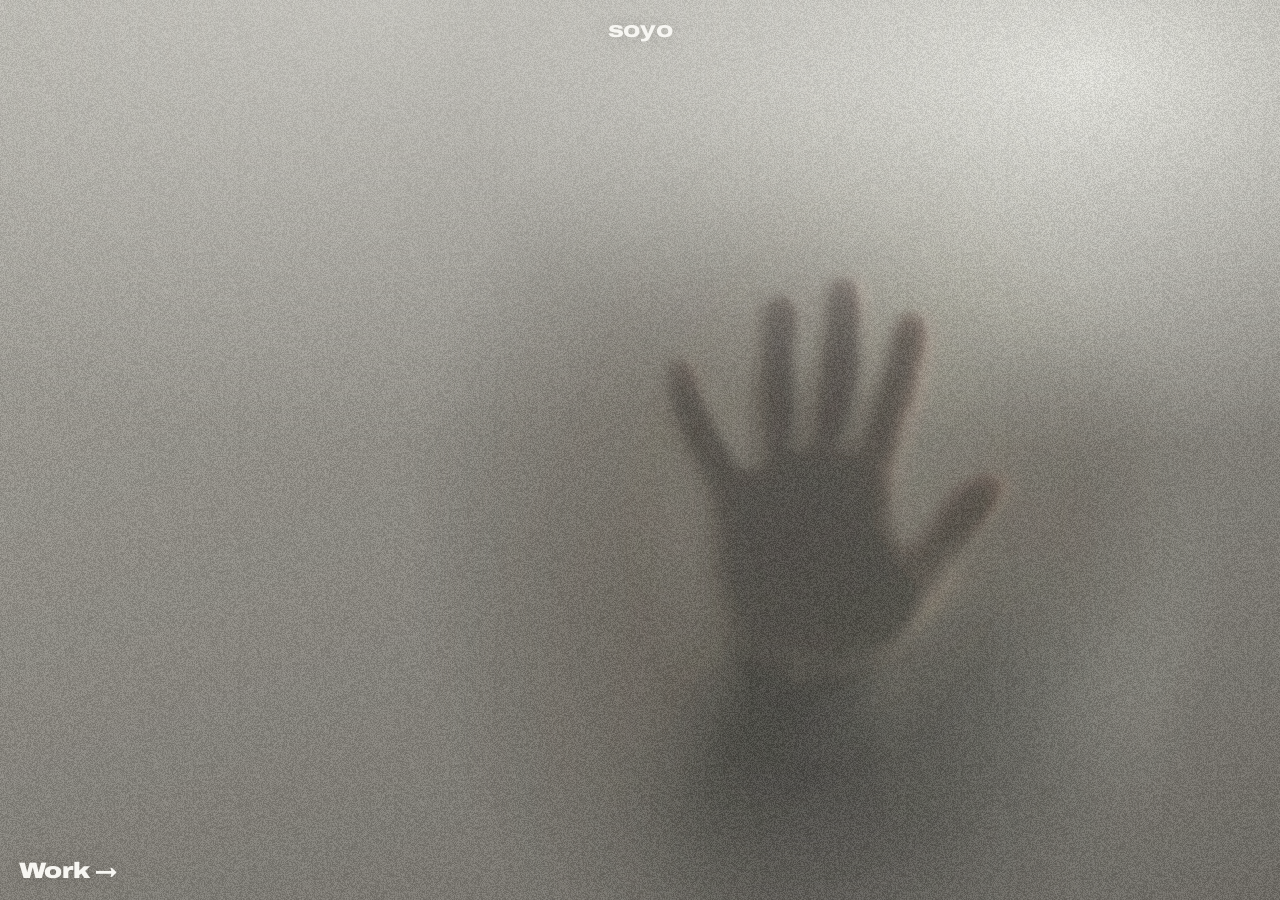
<file: index.html>
<!doctype html>
<html lang="en">
<head>
<meta charset="utf-8">
<meta name="viewport" content="width=device-width, initial-scale=1, viewport-fit=cover">
<title>SOYO®</title>
<meta name="description" content="SOYO. App, Video, Publishing, Marketing, Item.">
<meta property="og:title" content="SOYO®">
<meta property="og:description" content="App, Video, Publishing, Marketing, Item.">
<meta name="theme-color" content="#b9b8b2">
<link rel="icon" href="data:,">
<link rel="preconnect" href="https://fonts.googleapis.com">
<link rel="preconnect" href="https://fonts.gstatic.com" crossorigin>
<link rel="stylesheet" href="https://fonts.googleapis.com/css2?family=Archivo:wdth,wght@125,800..900&display=swap">
<link rel="preload" href="/assets/hand/far.jpg" as="image">
<link rel="stylesheet" href="/assets/home.css?v=202610191100">
</head>
<body>
<!-- 첫 화면: 김 서린 막 뒤의 손. /work 면 같은 화면 위에 흰 목록이 덮인다 -->
<header class="hwf">
  <div class="bg"></div>
  <div class="hand far"><i class="soft"></i><i class="sharp"></i></div>
  <div class="hand near"><i class="soft"></i><i class="sharp"></i></div>
  <div class="hand near press"></div>
  <canvas class="ink" aria-hidden="true"></canvas>
  <div class="film"></div>
  <div class="veil"></div>
  <h1 class="visually-hidden">SOYO</h1>
  <a class="logo" href="/">soyo</a>
  <nav class="homebar"><a href="/work">Work →</a></nav>
  <main class="list" aria-live="polite">
    <footer class="info" id="info">
      <dl>
        <div><dt>Contact</dt><dd><a href="mailto:mysoyoor@gmail.com">mysoyoor@gmail.com</a></dd></div>
        <div><dt>Company</dt><dd>SOYO</dd></div>
        <div><dt>Director</dt><dd>JoYeJin</dd></div>
        <div><dt>Business Reg. No.</dt><dd>443-13-03295</dd></div>
        <div class="wide"><dt>Business</dt><dd>Information and communication, Media Contents Creation</dd></div>
        <div class="wide"><dt>Address</dt><dd>16-7 Simin-ro 413beon-gil, Nonsan-si, Chungcheongnam-do, Republic of Korea</dd></div>
      </dl>
    </footer>
  </main>
  <div class="tip" aria-hidden="true"></div>
</header>

<script src="/assets/works.js?v=202610191200"></script>
<script src="/assets/app.js?v=202610191100"></script>
</body>
</html>
</file>
<file: assets/home.css>
/* 첫 화면(막 뒤 손)과 목록. kankan 쪽 문서는 site.css 를 그대로 쓴다 */
:root{
  --n:.3; --push:0; --dx:0px; --dy:0px;
  --ink:#141413; --ink2:rgba(20,20,19,.38); --hot:#e5231b; --paper:#f7f6f2; --glow:0 0 18px rgba(40,40,36,.18);
  /* Somesuch 실측: 1440 폭에서 글씨 24px·가장자리 20px, 686 폭에서 16px·14px */
  --fz:clamp(16px,calc(1.061vw + 8.72px),24px);
  --sp:clamp(14px,calc(.796vw + 8.5px),20px);
  color-scheme:light;
}
html,body{margin:0;height:100%;background:#b9b8b2;overflow:hidden}
body{font-family:"Archivo",system-ui,sans-serif;font-stretch:125%;-webkit-font-smoothing:antialiased}
a{color:inherit}
.visually-hidden{position:absolute;width:1px;height:1px;overflow:hidden;clip:rect(0 0 0 0);white-space:nowrap}

.hwf{position:fixed;inset:0;isolation:isolate;touch-action:none;overflow:hidden}
.hwf:not(.list-open){user-select:none;-webkit-user-select:none}

/* 막 전체 톤: 사진 없이 막 색만. 오른쪽 위가 밝고 왼쪽 아래로 갈수록 어두운 회색 (사진 속 몸 그림자가 안 남게) */
.bg{position:absolute;inset:0;z-index:-4;
  background:radial-gradient(70% 60% at 85% 8%,#e9e9e2 0%,rgba(233,233,226,0) 70%),linear-gradient(160deg,#b4b2a9 0%,#8f8c84 45%,#6a6760 100%)}
/* 손: 손바닥 가운데를 화면의 한 점에 맞춘다 */
.hand{position:absolute;z-index:-3;height:128vh;aspect-ratio:4/5;will-change:transform,opacity;
  left:calc(64vw + var(--dx) - 128vh * .8 * var(--ox-n));top:calc(60vh + var(--dy) - 128vh * var(--oy-n));
  /* 가장자리를 천천히 지워 둥근 테두리가 안 보이게 */
  -webkit-mask:radial-gradient(44% 44% at var(--ox) var(--oy),#000 32%,rgba(0,0,0,.55) 62%,rgba(0,0,0,.18) 82%,transparent 100%);
          mask:radial-gradient(44% 44% at var(--ox) var(--oy),#000 32%,rgba(0,0,0,.55) 62%,rgba(0,0,0,.18) 82%,transparent 100%);
  transform-origin:var(--ox) var(--oy);background-size:cover}
/* 흐림 정도는 매 프레임 다시 그리면 무거워서, 흐린 판과 또렷한 판을 미리 두고 투명도로만 섞는다 */
/* 먼 손: 커지면서 빨리 흐려지고 사라진다 (뒤에 큰 손이 남아 보이지 않게). 테두리는 좁게 */
.far{--ox:52%;--oy:50%;--ox-n:.52;--oy-n:.50;
  opacity:calc(1 - var(--n) * 1.45);transform:scale(calc(1 + var(--n) * .33));
  -webkit-mask:radial-gradient(40% 40% at var(--ox) var(--oy),#000 45%,transparent 100%);
          mask:radial-gradient(40% 40% at var(--ox) var(--oy),#000 45%,transparent 100%)}
.far > i{position:absolute;inset:0;background:url(/assets/hand/far.jpg) center/cover}
.far .soft{filter:blur(7px)}
.far .sharp{filter:blur(1px);opacity:calc(1.3 - var(--n) * 2.4)}
/* 흐린 판·또렷한 판을 한 틀 안에서 겹쳐야 둥근 테두리가 두 겹으로 진해지지 않는다 */
.near{--ox:54%;--oy:53%;--ox-n:.54;--oy-n:.53;
  transform:scale(calc(.76 + var(--n) * .24 + var(--push) * .12));opacity:calc(var(--n) * 1.7 - .55)}
.near > i{position:absolute;inset:0;background:url(/assets/hand/near.jpg) center/cover}
.near .soft{filter:blur(5px)}
.near .sharp{opacity:var(--n)}
/* 꾹 누르면 손바닥이 막에 닿은 자리만 진하게 한 겹 더 */
.near.press{background-image:url(/assets/hand/near.jpg);opacity:calc(var(--push) * .75);mix-blend-mode:multiply;filter:contrast(1.9) brightness(1.15) blur(.4px);
  -webkit-mask:radial-gradient(30% 30% at var(--ox) var(--oy),#000 40%,transparent 100%);mask:radial-gradient(30% 30% at var(--ox) var(--oy),#000 40%,transparent 100%)}
/* 마우스로 끌면 막에 손가락으로 쓴 자국이 남았다 서서히 사라진다 */
.ink{position:absolute;inset:0;width:100%;height:100%;pointer-events:none;opacity:.42;mix-blend-mode:multiply;filter:blur(1.2px)}
/* 막 앞면: 위쪽 빛, 그레인 */
.film{position:absolute;inset:0;z-index:-1;pointer-events:none;
  background:radial-gradient(90% 70% at 30% 0%,rgba(255,255,252,.32),rgba(255,255,252,0) 70%)}
.film::after{content:"";position:absolute;inset:0;background-image:var(--grain,none);mix-blend-mode:overlay;opacity:.13}
/* 목록이 열리면 흰 무지 바탕이 덮는다 */
.veil{position:absolute;inset:0;z-index:-1;pointer-events:none;background:#fff;opacity:0;transition:opacity .9s cubic-bezier(.2,.7,.1,1)}
.list-open .veil{opacity:1}

/* 가운데 위 soyo: 첫 화면은 흰 글씨, 목록은 검정 */
.logo{position:absolute;z-index:2;left:50%;top:calc(var(--sp) + env(safe-area-inset-top,0px));transform:translateX(-50%);
  font-weight:800;font-size:var(--fz);line-height:.96;letter-spacing:-.02em;color:var(--paper);text-shadow:var(--glow);text-decoration:none;transition:color .5s}
.list-open .logo{color:var(--ink);text-shadow:none}

/* 첫 화면 아래: Work → */
.homebar{position:absolute;z-index:2;left:0;right:0;bottom:calc(var(--sp) + env(safe-area-inset-bottom,0px));display:flex;justify-content:space-between;align-items:baseline;gap:1em;
  padding:0 max(var(--sp),env(safe-area-inset-right,0px)) 0 max(var(--sp),env(safe-area-inset-left,0px));
  font-weight:900;font-size:var(--fz);line-height:.96;color:var(--paper);text-shadow:var(--glow);transition:opacity .4s}
.homebar a{text-decoration:none}
.homebar a:hover{text-decoration:underline;text-decoration-thickness:.1em;text-underline-offset:1px}
.list-open .homebar{opacity:0;visibility:hidden}

/* 목록: Somesuch 처럼 한 줄에 하나씩. 글씨 24px, 줄 간격 29px (1440 폭) */
.list{position:absolute;left:0;right:0;bottom:0;top:calc(var(--sp) + var(--fz) * 1.6 + env(safe-area-inset-top,0px));
  display:flex;flex-direction:column;overflow-y:auto;overscroll-behavior:contain;touch-action:pan-y;color:var(--ink);
  padding:0 max(var(--sp),env(safe-area-inset-right,0px)) calc(var(--sp) * 2 + env(safe-area-inset-bottom,0px)) max(var(--sp),env(safe-area-inset-left,0px));
  opacity:0;visibility:hidden;transition:opacity .5s,visibility 0s .5s}
.list > *{flex-shrink:0}
.list-open .list{opacity:1;visibility:visible;transition-delay:.12s,0s}
.tabs{display:flex;flex-wrap:wrap;gap:.3em .55em;margin:0 0 .96em;font-weight:900;font-size:var(--fz);line-height:.96}
.tabs + .tabs{margin-top:-.4em}
.tabs button{all:unset;cursor:pointer;color:var(--ink2);transition:color .2s}
.tabs button[aria-pressed=true]{color:var(--ink)}
.tabs button:focus-visible{outline:2px solid var(--ink);outline-offset:2px}
.tabs i{font-style:normal;color:var(--ink2)}
.names,.empty{margin:0;font-weight:900;font-size:var(--fz);line-height:.96}
.empty{color:var(--ink2)}
/* 제목은 새로 그려질 때마다 차례로 올라온다 */
.names .n{display:block;width:fit-content;margin-bottom:calc(15px - .375em);text-decoration:none;
  animation:rise .6s cubic-bezier(.2,.7,.1,1) both;animation-delay:calc(.15s + var(--i) * 22ms)}
@keyframes rise{from{opacity:0;transform:translateY(6px)}}
a.n{cursor:pointer}
/* 글자 버튼에 올리면 빨갛게 */
.names .n,.homebar a,.logo,.info a{transition:color .18s}
.tabs button:hover,.names .n:hover,.homebar a:hover,.logo:hover,.info a:hover{color:var(--hot)}
.tabs button[aria-pressed=true],.names a.n:hover{text-decoration:underline;text-decoration-thickness:.1em;text-underline-offset:1px}

/* 목록 맨 끝 정보란: 이름이 적어도 늘 화면 맨 아래 */
.info{margin-top:auto;padding-top:clamp(64px,8vw,120px)}
.info dl{display:grid;grid-template-columns:repeat(4,minmax(0,1fr));gap:22px var(--sp);margin:0;font-weight:800;font-size:12px;line-height:1.45}
.info div{min-width:0}
.info dt{color:var(--ink2);margin-bottom:4px}
.info dd{margin:0}
.info a{text-decoration:none}
.info a:hover{text-decoration:underline;text-underline-offset:2px}
.info .wide{grid-column:span 2}
@media (max-width:720px){.info dl{grid-template-columns:repeat(2,minmax(0,1fr))}.info .wide{grid-column:1/-1}}

/* 제목에 올리면 커서 옆에 작게: 아티스트, 맡은 일·연도 */
.tip{position:fixed;left:0;top:0;z-index:3;pointer-events:none;font-weight:800;font-size:12px;line-height:1.35;color:var(--ink);
  background:rgba(244,243,239,.92);padding:.5em .7em;white-space:nowrap;opacity:0;transform:translate(var(--tx0,0),var(--ty0,0));transition:opacity .15s}
.tip.on{opacity:1}
.tip span{display:block}
.tip span + span{color:rgba(20,20,19,.55)}

@media (prefers-reduced-motion:reduce){.veil,.list,.logo,.homebar{transition:none}.names .n{animation:none}}
</file>
